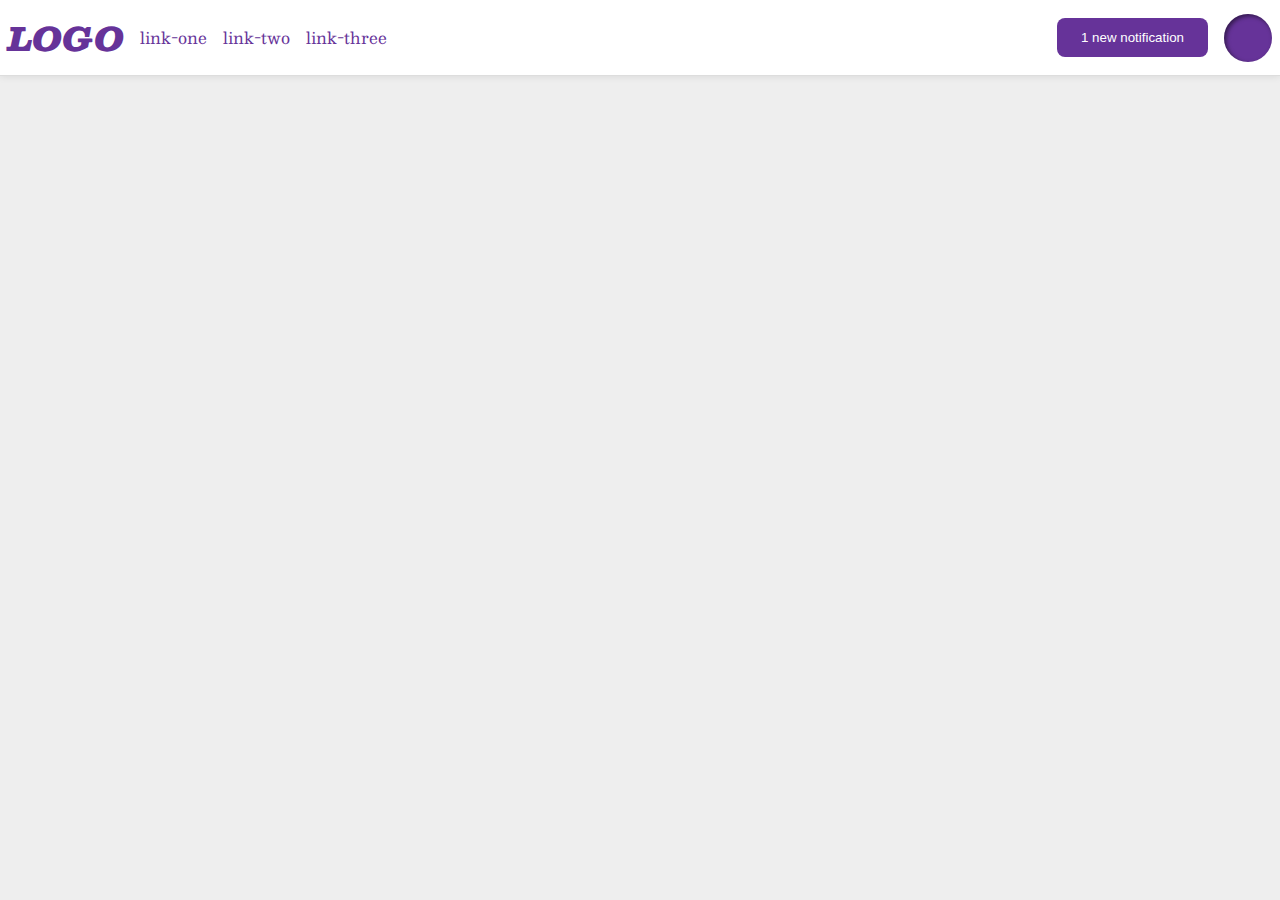
<file: flex/03-flex-header-2/index.html>
<!DOCTYPE html>
<html lang="en">
  <head>
    <meta charset="UTF-8">
    <meta http-equiv="X-UA-Compatible" content="IE=edge">
    <meta name="viewport" content="width=device-width, initial-scale=1.0">
    <title>Flex Header 2</title>
    <link rel="stylesheet" href="style.css">
  </head>
  <body>
    <div class="header">
      <div id="left-align">
        <div class="logo">
          LOGO
        </div>
        <ul class="links">
          <li><a href="https://google.com">link-one</a></li>
          <li><a href="https://google.com">link-two</a></li>
          <li><a href="https://google.com">link-three</a></li>
        </ul>
      </div>
      <button class="notifications">
        1 new notification
      </button>
      <div class="profile-image"></div>
    </div>
  </body>
</html>
</file>
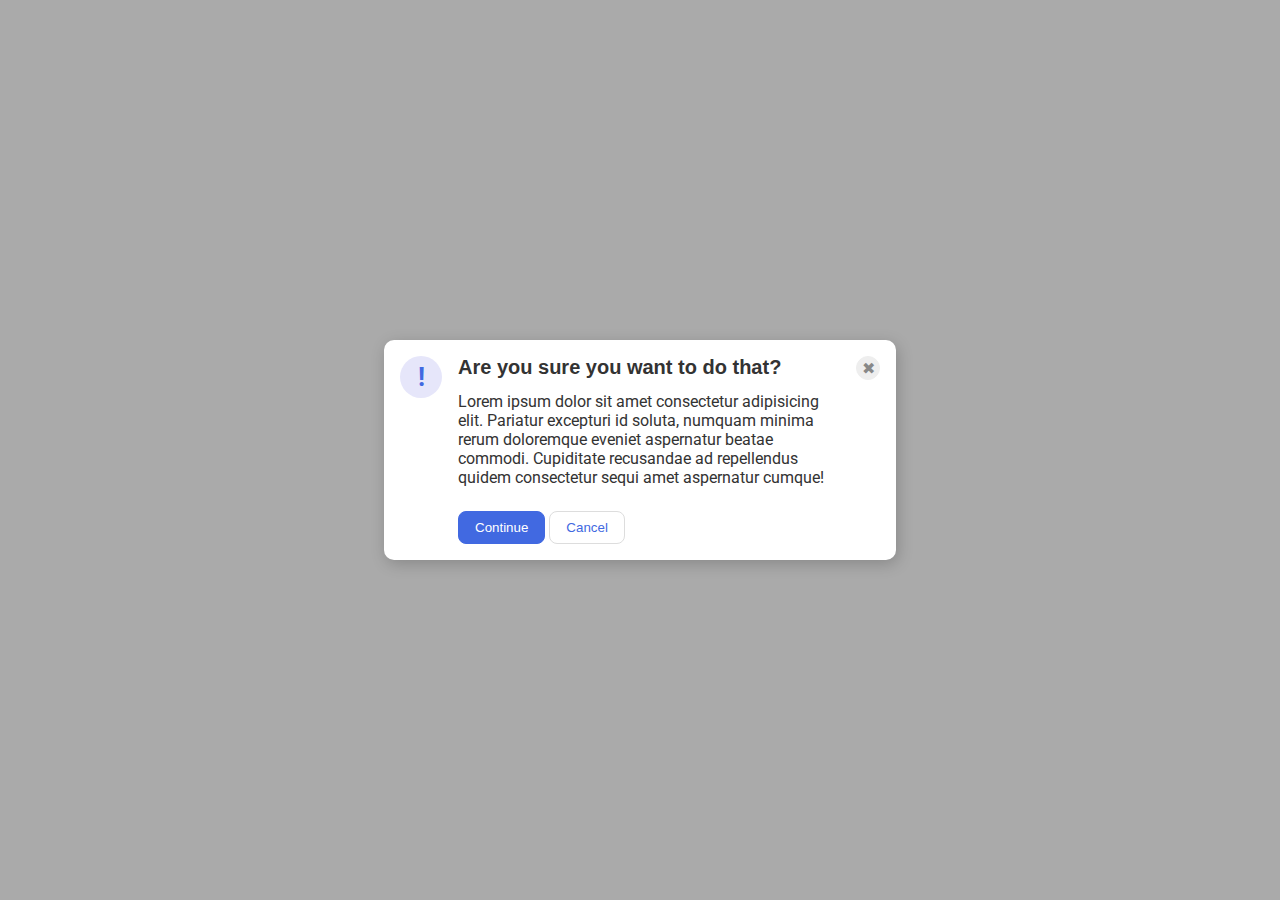
<file: flex/05-flex-modal/index.html>
<!DOCTYPE html>
<html lang="en">
  <head>
    <meta charset="UTF-8">
    <meta http-equiv="X-UA-Compatible" content="IE=edge">
    <meta name="viewport" content="width=device-width, initial-scale=1.0">
    <link rel="stylesheet" href="style.css">
    <title>Modal</title>
  </head>
  <body>
    <div class="modal">

      <div class="icon">!</div>

      <div class="right-wrapper">

        <div class="header-wrapper">
          <div class="header">Are you sure you want to do that?</div>  
          <button class="close-button">✖</button>
        </div>
  
        <div class="text">Lorem ipsum dolor sit amet consectetur adipisicing elit. Pariatur excepturi id soluta, numquam minima rerum doloremque eveniet aspernatur beatae commodi. Cupiditate recusandae ad repellendus quidem consectetur sequi amet aspernatur cumque!</div>
        
        <div class="button-wrapper">
          <button class="continue">Continue</button>
          <button class="cancel">Cancel</button>  
        </div>
        
      </div>
    </div>
  </body>
</html>
</file>
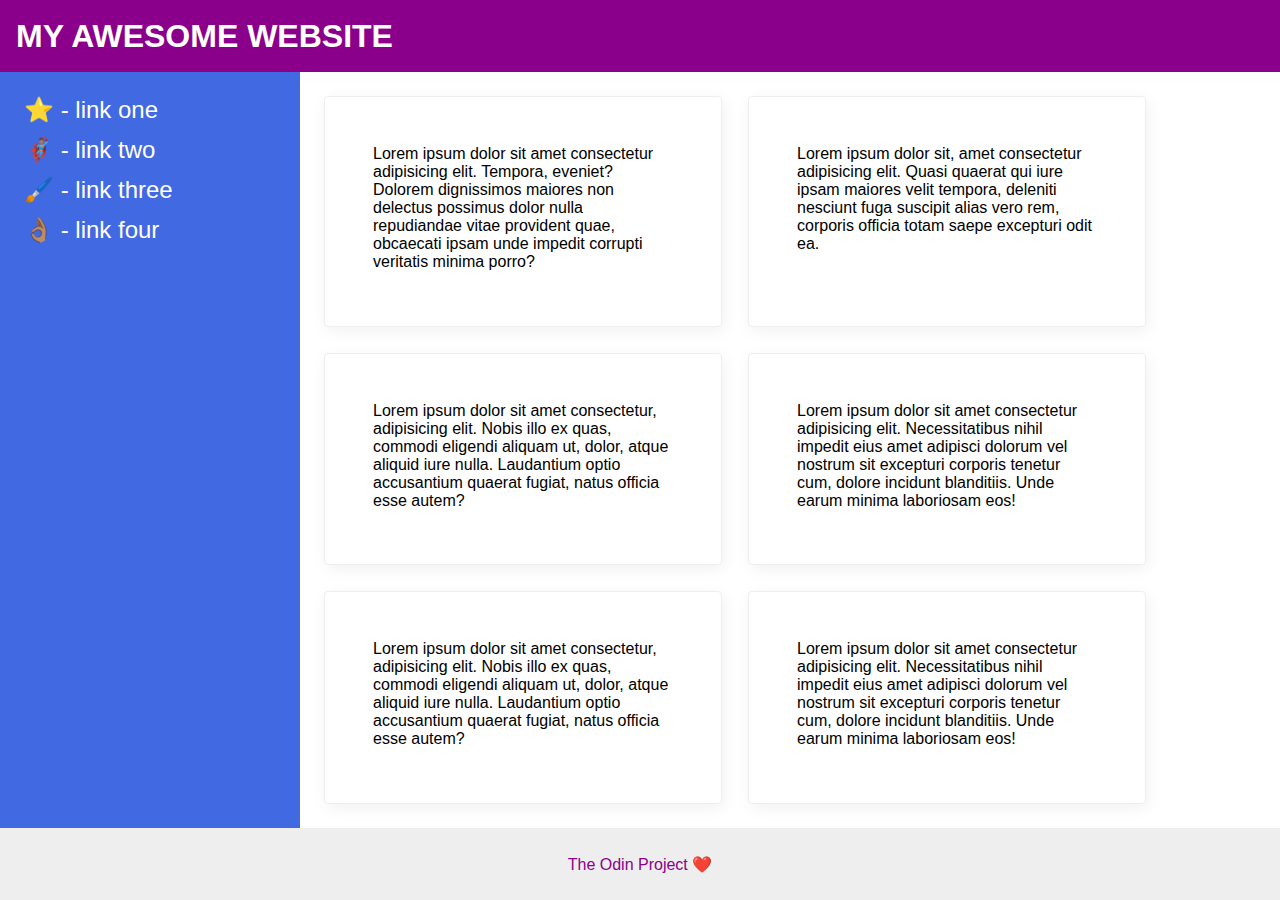
<file: flex/07-flex-layout-2/index.html>
<!DOCTYPE html>
<html lang="en">
  <head>
    <meta charset="UTF-8">
    <meta http-equiv="X-UA-Compatible" content="IE=edge">
    <meta name="viewport" content="width=device-width, initial-scale=1.0">
    <title>The Holy Grail</title>
    <link rel="stylesheet" href="style.css">
  </head>
  <body>
    <div class="header">
      MY AWESOME WEBSITE
    </div>
    
    <div class="content">
      <div class="sidebar">
        <ul>
          <li><a href="#">⭐ - link one</a></li>
          <li><a href="#">🦸🏽‍♂️ - link two</a></li>
          <li><a href="#">🖌️ - link three</a></li>
          <li><a href="#">👌🏽 - link four</a></li>
        </ul>
      </div>
      
      <div class="container-wrap">
        <div class="card">Lorem ipsum dolor sit amet consectetur adipisicing elit. Tempora, eveniet? Dolorem dignissimos maiores non delectus possimus dolor nulla repudiandae vitae provident quae, obcaecati ipsam unde impedit corrupti veritatis minima porro?</div>
        <div class="card">Lorem ipsum dolor sit, amet consectetur adipisicing elit. Quasi quaerat qui iure ipsam maiores velit tempora, deleniti nesciunt fuga suscipit alias vero rem, corporis officia totam saepe excepturi odit ea.</div>
        <div class="card">Lorem ipsum dolor sit amet consectetur, adipisicing elit. Nobis illo ex quas, commodi eligendi aliquam ut, dolor, atque aliquid iure nulla. Laudantium optio accusantium quaerat fugiat, natus officia esse autem?</div>
        <div class="card">Lorem ipsum dolor sit amet consectetur adipisicing elit. Necessitatibus nihil impedit eius amet adipisci dolorum vel nostrum sit excepturi corporis tenetur cum, dolore incidunt blanditiis. Unde earum minima laboriosam eos!</div>
        <div class="card">Lorem ipsum dolor sit amet consectetur, adipisicing elit. Nobis illo ex quas, commodi eligendi aliquam ut, dolor, atque aliquid iure nulla. Laudantium optio accusantium quaerat fugiat, natus officia esse autem?</div>
        <div class="card">Lorem ipsum dolor sit amet consectetur adipisicing elit. Necessitatibus nihil impedit eius amet adipisci dolorum vel nostrum sit excepturi corporis tenetur cum, dolore incidunt blanditiis. Unde earum minima laboriosam eos!</div>
        </div>
    </div>
    
    <div class="footer">
      The Odin Project ❤️
    </div>
  </body>
</html>
</file>
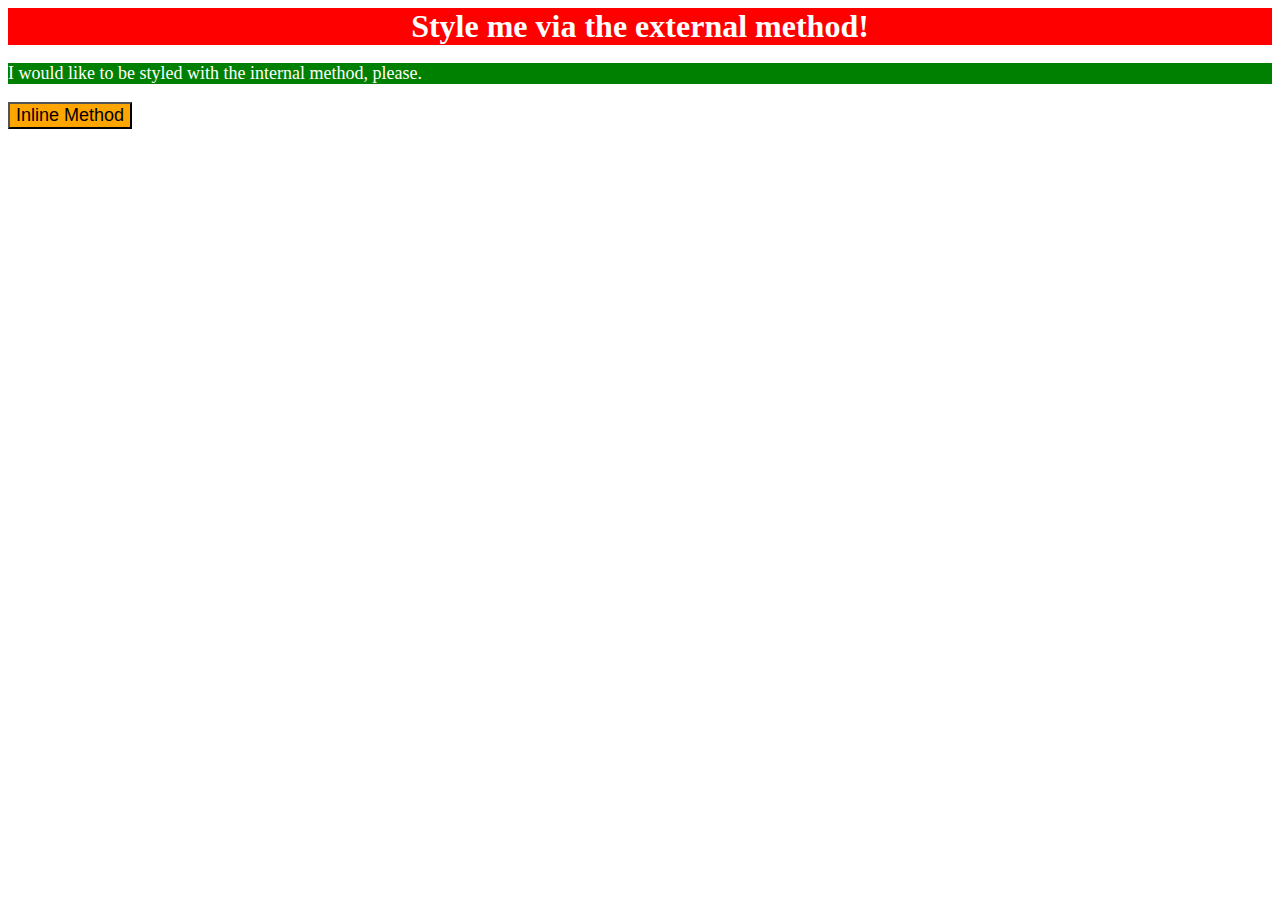
<file: foundations/01-css-methods/index.html>
<!DOCTYPE html>
<html lang="en">
  <head>
    <style>
      p {
        color: white;
        background-color: green;
        font-size: 18px;
      }
    </style>
    <meta charset="UTF-8">
    <meta http-equiv="X-UA-Compatible" content="IE=edge">
    <meta name="viewport" content="width=device-width, initial-scale=1.0">
    <link rel="stylesheet" href="styles.css">
    <title>Methods for Adding CSS</title>
  </head>
  <body>
    <div>Style me via the external method!</div>
    <p>I would like to be styled with the internal method, please.</p>
    <button style="background-color: orange; font-size: 18px;">Inline Method</button>
  </body>
</html>
</file>
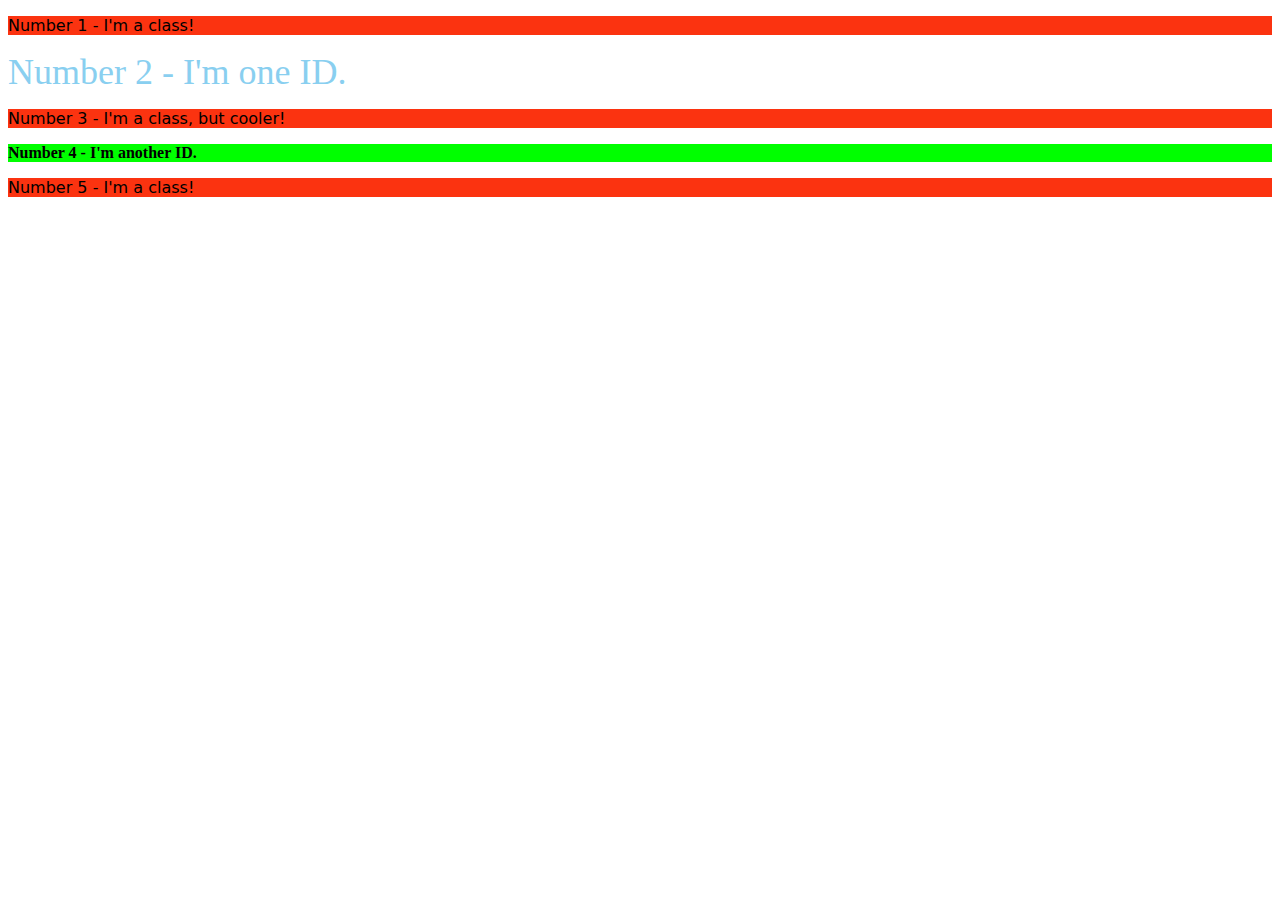
<file: foundations/02-class-id-selectors/index.html>
<!DOCTYPE html>
<html lang="en">
  <head>
    <meta charset="UTF-8">
    <meta http-equiv="X-UA-Compatible" content="IE=edge">
    <meta name="viewport" content="width=device-width, initial-scale=1.0">
    <title>Class and ID Selectors</title>
    <link rel="stylesheet" href="style.css">
  </head>
  <body>
    <p class="odd-number">Number 1 - I'm a class!</p>
    <div id="row-two">Number 2 - I'm one ID.</div>
    <p class="odd-number text-small">Number 3 - I'm a class, but cooler!</p>
    <div id="row-four">Number 4 - I'm another ID.</div>
    <p class="odd-number">Number 5 - I'm a class!</p>
  </body>
</html>
</file>
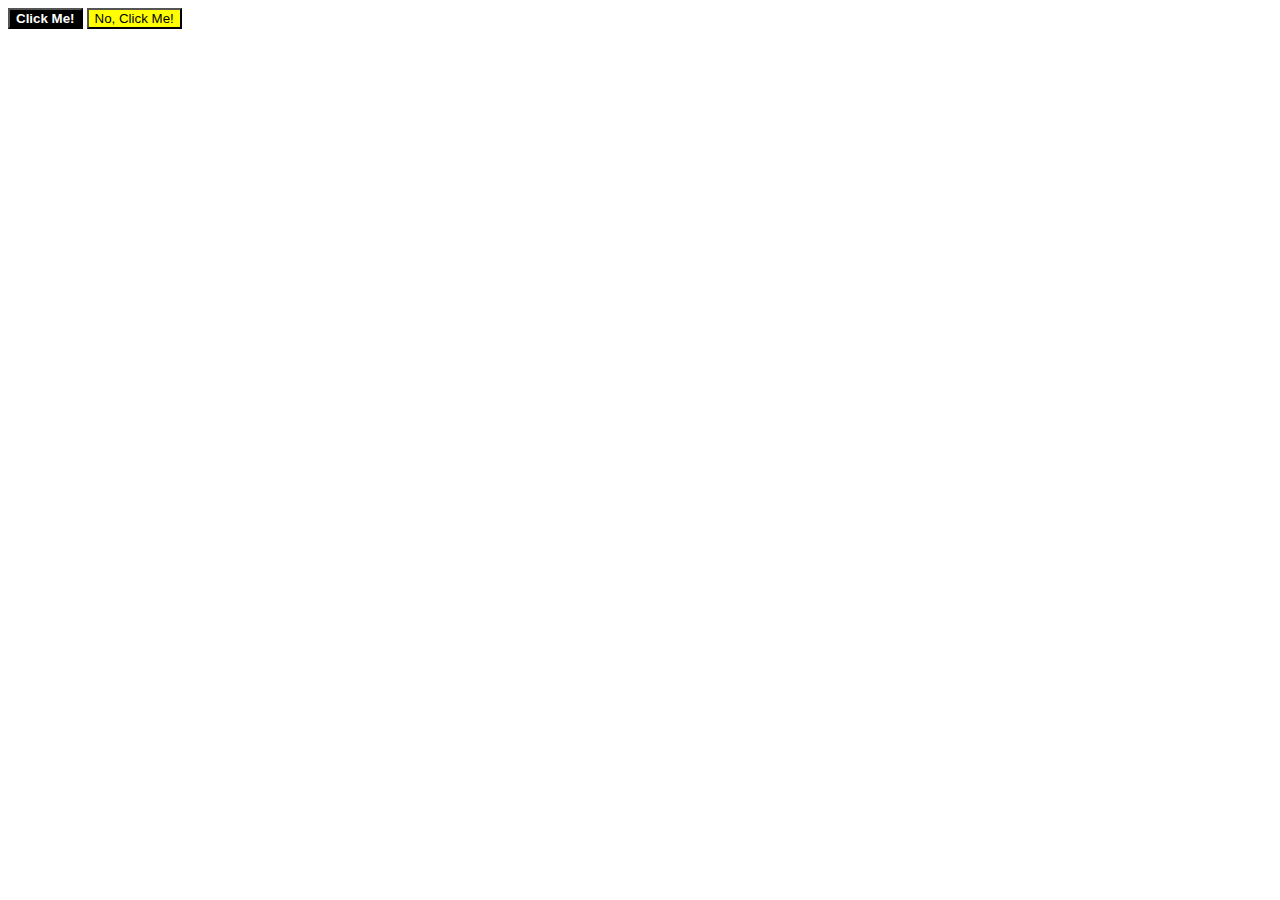
<file: foundations/03-grouping-selectors/index.html>
<!DOCTYPE html>
<html lang="en">
  <head>
    <meta charset="UTF-8">
    <meta http-equiv="X-UA-Compatible" content="IE=edge">
    <meta name="viewport" content="width=device-width, initial-scale=1.0">
    <title>Grouping Selectors</title>
    <link rel="stylesheet" href="style.css">
  </head>
  <body>
    <button class="left-button">Click Me!</button>
    <button class="right-button">No, Click Me!</button>
  </body>
</html>
</file>
<file: flex/03-flex-header-2/style.css>
/* this is some magical font-importing.  
you'll learn about it later. */
@import url('https://fonts.googleapis.com/css2?family=Besley:ital,wght@0,400;1,900&display=swap');

body {
  margin: 0;
  width: 100%;
  background: #eee;
  font-family: Besley, serif;
}

.header {
  background: white;
  border-bottom: 1px solid #ddd;
  box-shadow: 0 0 8px rgba(0,0,0,.1);
  padding: 8px;
  display: flex;
  gap: 16px;
  align-items: center;
  flex-wrap: nowrap;
}

.profile-image {
  background: rebeccapurple;
  box-shadow: inset 2px 2px 4px rgba(0,0,0,.5);
  border-radius: 50%;
  width: 48px;
  height: 48px;
  align-self: center;
  flex-shrink: 0;
}

.logo {
  color: rebeccapurple;
  font-size: 32px;
  font-weight: 900;
  font-style: italic;
  align-self: center;
}

button {
  border: none;
  border-radius: 8px;
  background: rebeccapurple;
  color: white;
  padding: 12px 24px;
  flex-wrap: wrap;
}

a {
  /* this removes the line under our links */
  text-decoration: none;
  color: rebeccapurple;
}

ul {
  list-style-type: none;
  padding: 0px;
  display: flex;
  gap: 16px;
}

#left-align {
  display: flex;
  gap: 16px;
  margin-right: auto;
}
</file>
<file: flex/05-flex-modal/style.css>
@import url('https://fonts.googleapis.com/css2?family=Roboto:wght@400;700&display=swap');

html, body {
  height: 100%;
}

body {
  font-family: Roboto, sans-serif;
  margin: 0;
  background: #aaa;
  color: #333;
  /* I'll give you this one for free lol */
  display: flex;
  align-items: center;
  justify-content: center;
}

.header {
  font-family: Arial, Helvetica, sans-serif;
  font-weight: 700;
  font-size: 20px;
  margin-right: 12%;
}

.text {
  margin-right: 12%;
}

.modal {
  background: white;
  width: 480px;
  border-radius: 10px;
  box-shadow: 2px 4px 16px rgba(0,0,0,.2);
  padding: 16px;
  display: flex;
  gap: 16px;
  flex-wrap: nowrap;
}

.icon {
  color: royalblue;
  font-size: 26px;
  font-weight: 700;
  background: lavender;
  width: 42px;
  height: 42px;
  border-radius: 50%;
  display: flex;
  align-items: center;
  justify-content: center;
  flex-shrink: 0;
}

.close-button {
  background: #eee;
  border-radius: 50%;
  color: #888;
  font-weight: 400;
  font-size: 16px;
  height: 24px;
  width: 24px;
  display: flex;
  align-items: center;
  justify-content: center;
  border: 1px solid #eee;
  padding: 0;
}

button {
  cursor: pointer;
  padding: 8px 16px;
  border-radius: 8px;
}

button.continue {
  background: royalblue;
  border: 1px solid royalblue;
  color: white;
}

button.cancel {
  background: white;
  border: 1px solid #ddd;
  color: royalblue;
}

.right-wrapper {
  display: flex;
  flex-direction: column;
  gap: 12px;
}

.header-wrapper {
  display: flex;
  justify-content: space-between;
}

.button-wrapper {
  display: flex;
  gap: 4px;
  margin-top: 12px;
  flex-wrap: wrap;
}
</file>
<file: flex/07-flex-layout-2/style.css>
body {
  font-family: -apple-system, BlinkMacSystemFont, 'Segoe UI', Roboto, Oxygen, Ubuntu, Cantarell, 'Open Sans', 'Helvetica Neue', sans-serif;
  margin: 0;
  min-height: 100vh;
  display: flex;
  flex-direction: column;
}

.header {
  height: 72px;
  width: 100vw;
  background: darkmagenta;
  color: white;
  align-content: center;
  padding-left: 16px;
  font-size: 32px;
  font-weight: 900;
}

.footer {
  height: 72px;
  background: #eee;
  color: darkmagenta;
  display: flex;
  align-items: center;
  justify-content: center;
}

.content {
  display: flex;
  flex-grow: 1;
}

.sidebar {
  width: 300px;
  background: royalblue;
  box-sizing: border-box;
  flex-shrink: 0;
  padding: 8px;
  gap: 8px;
}

.container-wrap {
  display: flex;
  flex-wrap: wrap;
  gap: 18px;
  padding: 20px;
}

.card {
  border: 1px solid #eee;
  box-shadow: 2px 4px 16px rgba(0,0,0,.06);
  border-radius: 4px;
  padding: 48px;
  width: 300px;
  margin: 4px;
}

ul {
  display: flex;
  list-style-type: none;
  flex-direction: column;
  padding: 0;
  margin: 16px;
  gap: 12px;
}

a {
  text-decoration: none;
  font-size: 24px;
  color: #fff;
}
</file>
<file: foundations/01-css-methods/styles.css>
div {
    color: white;
    background-color: red;
    font-size: 32px;
    text-align: center;
    font-weight: 700;
}
</file>
<file: foundations/02-class-id-selectors/style.css>
.odd-number {
    background-color: #fb3310;
    font-family: Verdana, DejaVu Sans, sans-serif;
}

#row-two {
    font-size: 36px;
    color: #89CFF0;
}

.text-small
#row-four {
    font-size: 24px;
}

#row-four {
    background-color: #00FF00;
    font-weight: 700;
}
</file>
<file: foundations/03-grouping-selectors/style.css>
.left-button
.right-button {
    font-size: 28px;
    font-family: Arial, 'Times New Roman', sans-serif;
}

.left-button {
    background-color: black;
    color: white;
    font-weight: 700;
}

.right-button {
    background-color: yellow;
}
</file>
